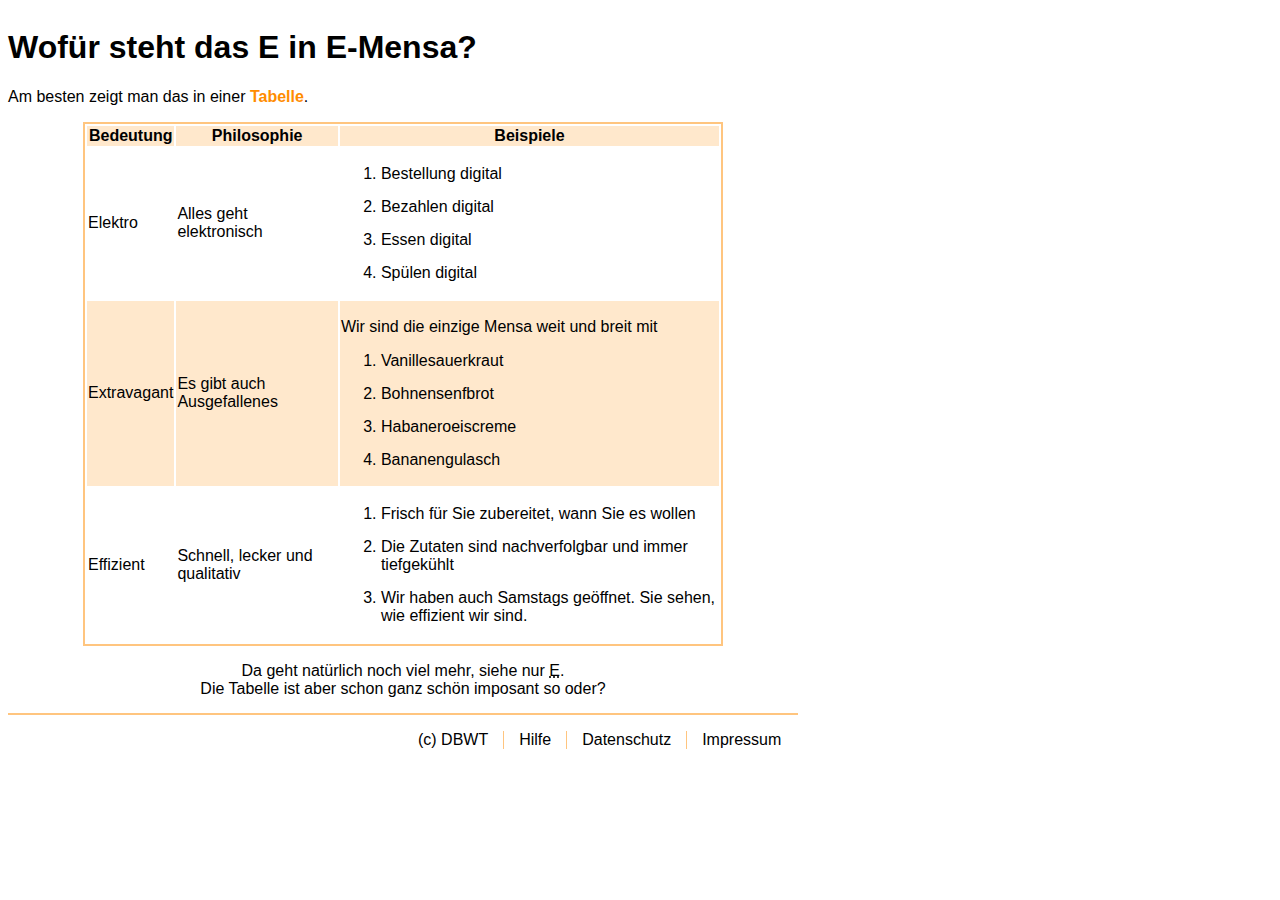
<file: beispiele/css_table.html>
<!--
- Praktikum DBWT. Autoren:
- Doehm, Patrick, 3532447
- Jeron, Christoph, 3537624
-->
<!DOCTYPE html>
<html lang="en">
<head>
    <meta charset="UTF-8">
    <title>CSS Übung</title>
    <style>
        *{
            font-family: "Arial", serif;
        }
        p > a{
            font-weight: bold;
            color: darkorange;
            text-decoration: none;
        }
        table {
            border: 2px solid rgb(255, 140, 0, 0.5);
            width: 640px;
            margin: 0 75px;
        }
        thead > tr > th, .orange2 {
            background-color: rgb(255, 140, 0, 0.2);
        }
        ol > li{
            margin-bottom: 15px;
        }

        ul {
            margin-top: 0;
            padding-top: 0;
            margin-left: 370px;
        }

        ul > li {
            list-style-type: none;
            float: left;
            margin-right: 15px;
        }

        ul > li:nth-child(n+2) {
            border-left: 1px solid rgb(255, 140, 0, 0.5);
            padding-left: 15px;
        }

        .elektro{
            display: inline-block;
        }

        .center{
            text-align: center;
            border-bottom: 2px solid rgb(255, 140, 0, 0.5);
            padding-bottom: 15px;
            margin-bottom: 0;
        }


    </style>
</head>
<body>
<main>
    <div class="elektro zeile">
        <h1 id="elektro">Wofür steht das E in E-Mensa?</h1>
        <p>Am besten zeigt man das in einer <a href="#etabelle">Tabelle</a>.</p>
        <table id="etabelle">
            <thead>
            <tr>
                <th>Bedeutung</th>
                <th>Philosophie</th>
                <th>Beispiele</th>
            </tr>
            </thead>
            <tbody>
            <tr>
                <td>Elektro</td>
                <td>Alles geht elektronisch</td>
                <td>
                    <ol>
                        <li class="pflicht">Bestellung digital</li>
                        <li class="pflicht">Bezahlen digital</li>
                        <li>Essen digital</li>
                        <li>Spülen digital</li>
                    </ol>
                </td>
            </tr>
            <tr class="orange2">
                <td>Extravagant</td>
                <td>Es gibt auch Ausgefallenes</td>
                <td><p>Wir sind die einzige Mensa weit und breit mit </p>
                    <ol>
                        <li class="pflicht">Vanillesauerkraut</li>
                        <li class="pflicht">Bohnensenfbrot</li>
                        <li>Habaneroeiscreme</li>
                        <li>Bananengulasch</li>
                    </ol>
                </td>
            </tr>
            <tr>
                <td>Effizient</td>
                <td>Schnell, lecker und qualitativ</td>
                <td>
                    <ol>
                        <li class="pflicht">Frisch für Sie zubereitet, wann Sie es wollen</li>
                        <li class="pflicht">Die Zutaten sind nachverfolgbar und immer tiefgekühlt</li>
                        <li>Wir haben auch Samstags geöffnet. Sie sehen, wie effizient wir sind.</li>
                    </ol>
                </td>
            </tr>
            </tbody>
        </table>
        <p class="center">Da geht natürlich noch viel mehr, siehe nur <abbr title="Extra">E</abbr>.<br>Die Tabelle ist
            aber schon ganz schön imposant so oder?</p>
    </div>
</main>
<footer>
    <ul>
        <li>(c) DBWT</li>
        <li>Hilfe</li>
        <li>Datenschutz</li>
        <li>Impressum</li>
    </ul>
</footer>
</body>
</html>
</file>
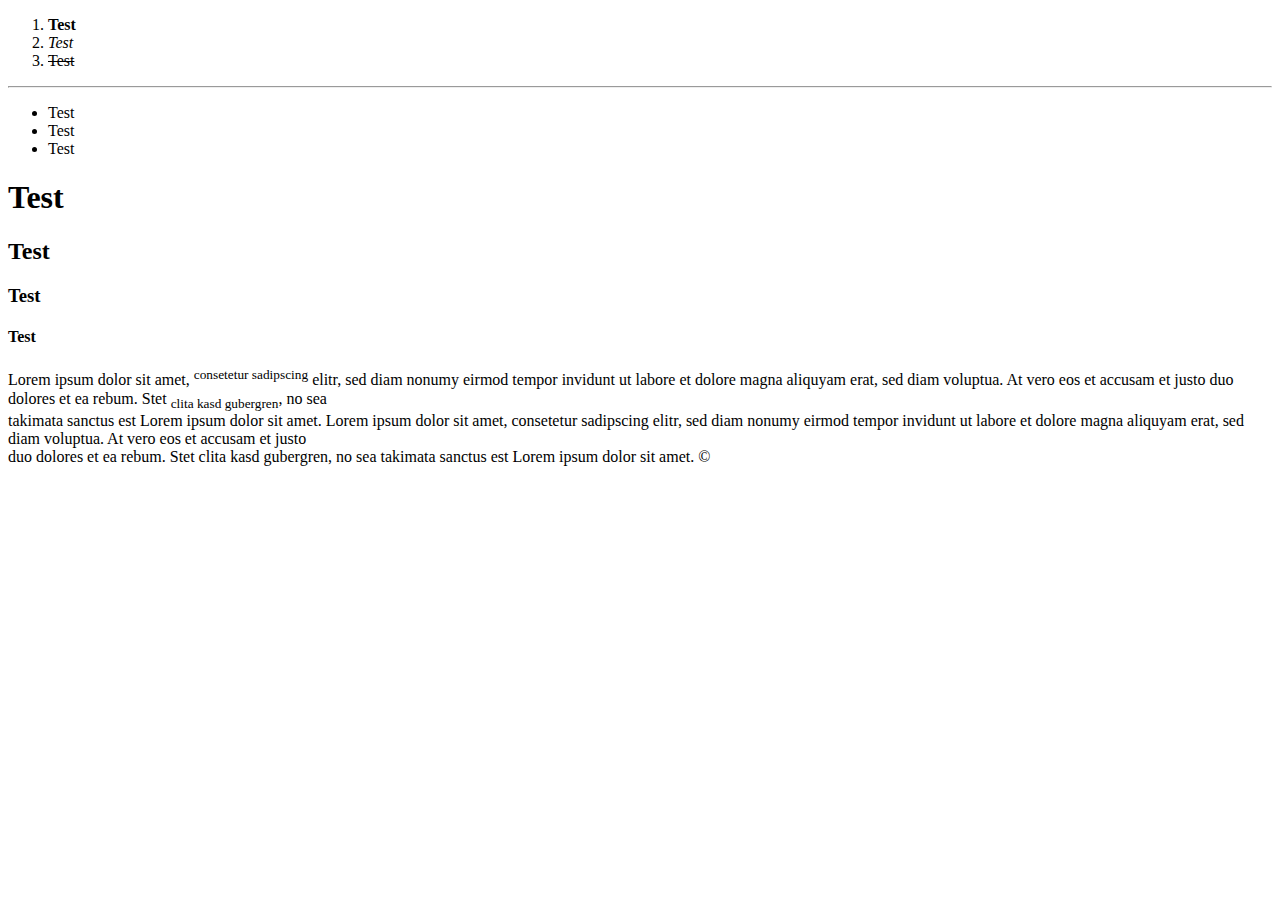
<file: beispiele/m1_4a_textauszeichnungen.html>
<!DOCTYPE html>

<!--
- Praktikum DBWT. Autoren:
- Doehm, Patrick, 3532447
- Jeron, Christoph, 3537624
-->

<html lang="de">
<head>
    <meta charset="UTF-8">
    <title>Nr.4a</title>
</head>
<body>
    <ol>
        <li><b>Test</b></li>
        <li><i>Test</i></li>
        <li><s>Test</s></li>
    </ol>

    <hr>

    <ul>
        <li>Test</li>
        <li>Test</li>
        <li>Test</li>
    </ul>

    <h1>Test</h1>
    <h2>Test</h2>
    <h3>Test</h3>
    <h4>Test</h4>

    <p>Lorem ipsum dolor sit amet, <sup>consetetur sadipscing</sup> elitr, sed diam nonumy eirmod tempor invidunt
        ut labore et dolore magna aliquyam erat, sed diam voluptua. At vero eos et accusam et justo duo
        dolores et ea rebum. Stet <sub>clita kasd gubergren</sub>, no sea <br> takimata sanctus est Lorem ipsum dolor sit amet.
        Lorem ipsum dolor sit amet, consetetur sadipscing elitr, sed diam nonumy eirmod tempor invidunt ut
        labore et dolore magna aliquyam erat, sed diam voluptua. At vero eos et accusam et justo <br> duo dolores
        et ea rebum. Stet clita kasd gubergren, no sea takimata sanctus est Lorem ipsum dolor sit amet. &copy;</p>

</body>
</html>
</file>
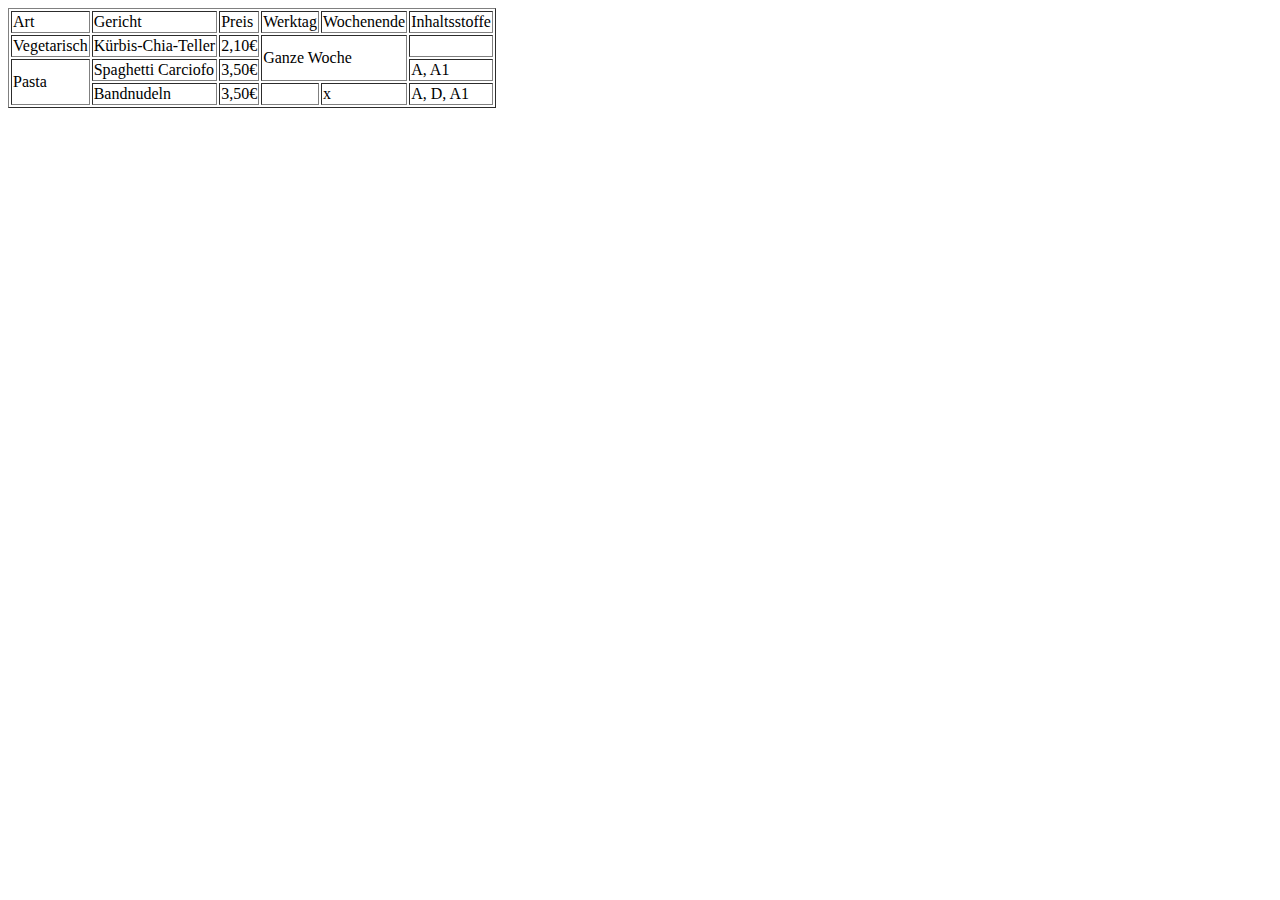
<file: beispiele/m1_4b_tabelle.html>
<!DOCTYPE html>

<!--
- Praktikum DBWT. Autoren:
- Doehm, Patrick, 3532447
- Jeron, Christoph, 3537624
-->

<html lang="de">
<head>
  <meta charset="UTF-8">
  <title>Nr.4b</title>
</head>
<body>
  <table border="1">
    <tr>
      <td>Art</td>
      <td>Gericht</td>
      <td>Preis</td>
      <td>Werktag</td>
      <td>Wochenende</td>
      <td>Inhaltsstoffe</td>
    </tr>
    <tr>
      <td>Vegetarisch</td>
      <td>Kürbis-Chia-Teller</td>
      <td>2,10€</td>
      <td rowspan = "2" colspan = "2">Ganze Woche</td>
      <td></td>
    </tr>
    <tr>
      <td rowspan = "2">Pasta</td>
      <td>Spaghetti Carciofo </td>
      <td>3,50€</td>
      <td>A, A1</td>
    </tr>
    <tr>
      <td>Bandnudeln</td>
      <td>3,50€</td>
      <td></td>
      <td>x</td>
      <td>A, D, A1</td>
    </tr>
  </table>
</body>
</html>
</file>
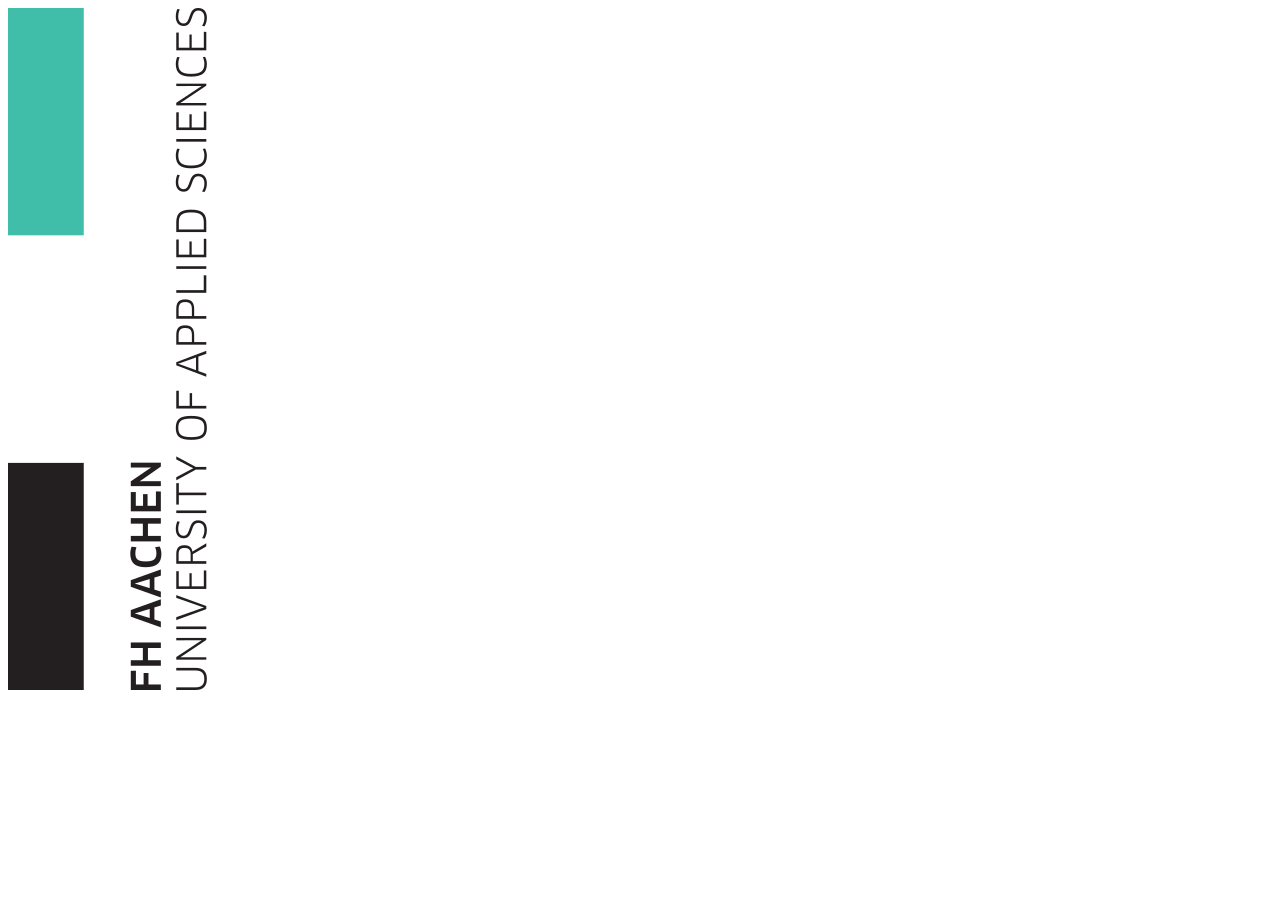
<file: beispiele/m1_4c_bild.html>
<!DOCTYPE html>

<!--
- Praktikum DBWT. Autoren:
- Doehm, Patrick, 3532447
- Jeron, Christoph, 3537624
-->

<html lang="de">
<head>
  <meta charset="UTF-8">
  <title>Nr.4c</title>
</head>
<body>
  <img src="logo-FH.png" alt="Logo der Fachhochschule Aachen">
</body>
</html>
</file>
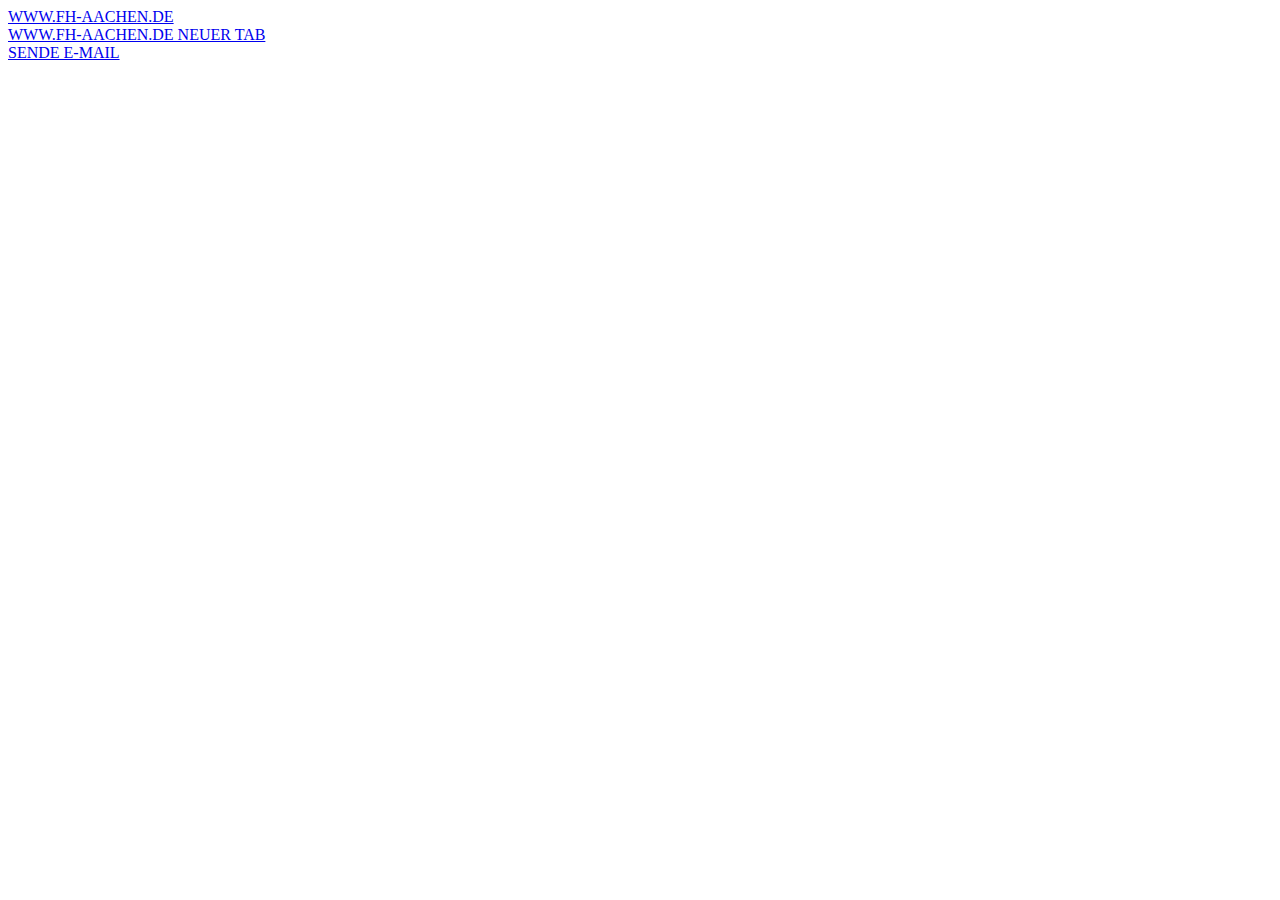
<file: beispiele/m1_4d_links.html>
<!DOCTYPE html>

<!--
- Praktikum DBWT. Autoren:
- Doehm, Patrick, 3532447
- Jeron, Christoph, 3537624
-->

<html lang="de">
<head>
  <meta charset="UTF-8">
  <title>Nr.4d</title>
</head>
<body>
  <a href="https://www.fh-aachen.de/">WWW.FH-AACHEN.DE</a>
  <br>
  <a href="https://www.fh-aachen.de/" target="_blank">WWW.FH-AACHEN.DE NEUER TAB</a>
  <br>
  <a href="mailto:c.jeron@web.de">SENDE E-MAIL</a>
</body>
</html>
</file>
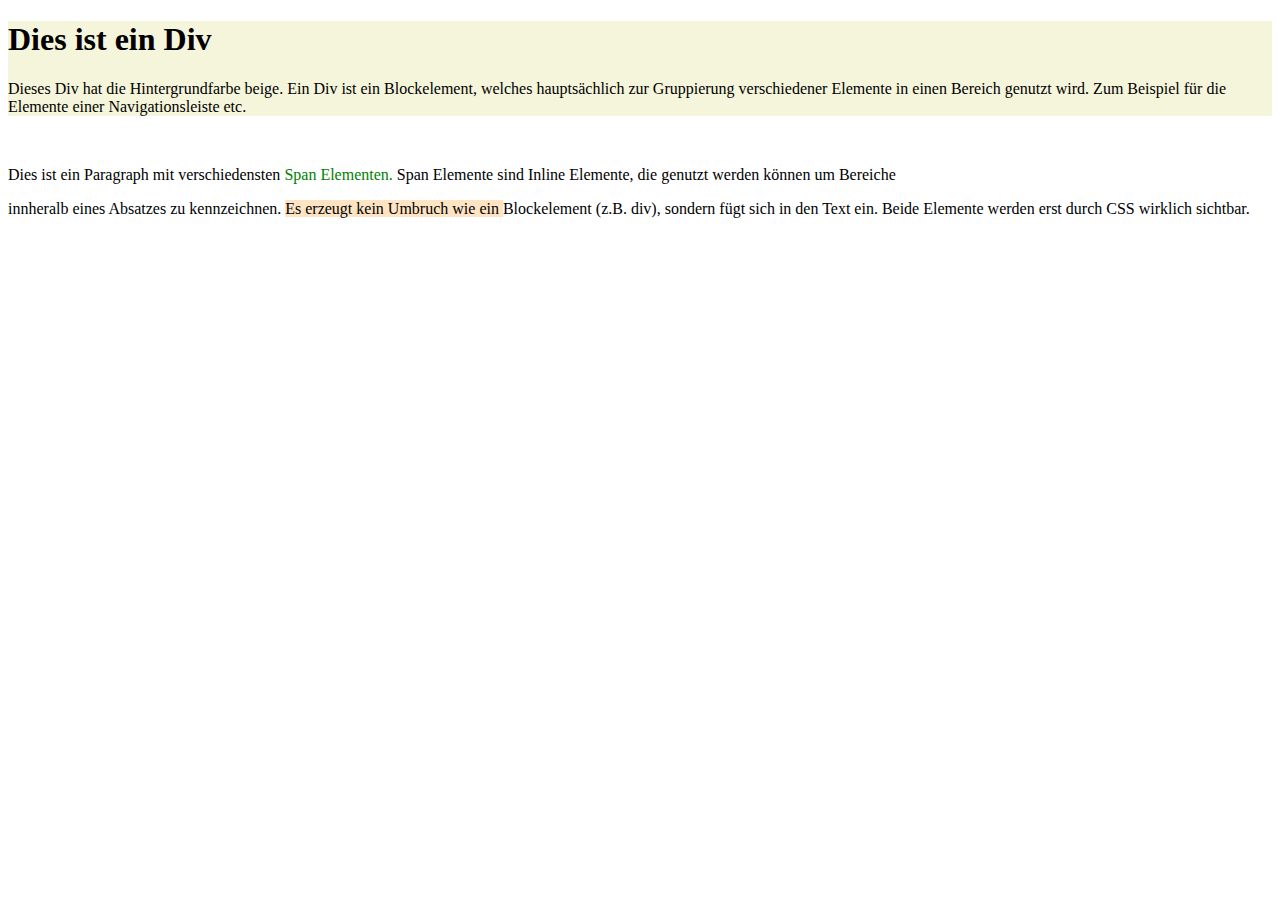
<file: beispiele/m1_4e_spandiv.html>
<!DOCTYPE html>

<!--
- Praktikum DBWT. Autoren:
- Doehm, Patrick, 3532447
- Jeron, Christoph, 3537624
-->

<html lang="de">
<head>
  <meta charset="UTF-8">
  <title>Nr.4e</title>
</head>
<body>
  <div style="background-color: beige">
    <h1>Dies ist ein Div</h1>
    <p> Dieses Div hat die Hintergrundfarbe beige. Ein Div ist ein Blockelement, welches hauptsächlich zur Gruppierung verschiedener Elemente in
      einen Bereich genutzt wird. Zum Beispiel für die Elemente einer Navigationsleiste etc.</p>
  </div>

  <br> 

  <p>Dies ist ein Paragraph mit verschiedensten <span style="color: green">Span Elementen.</span> Span Elemente sind Inline Elemente, die genutzt werden können um Bereiche</p>
  innheralb eines Absatzes zu kennzeichnen. <span style="background-color: bisque">Es erzeugt kein Umbruch wie ein </span> Blockelement (z.B. div), sondern fügt sich in den Text ein.
  Beide Elemente werden erst durch CSS wirklich sichtbar.
</body>
</html>
</file>
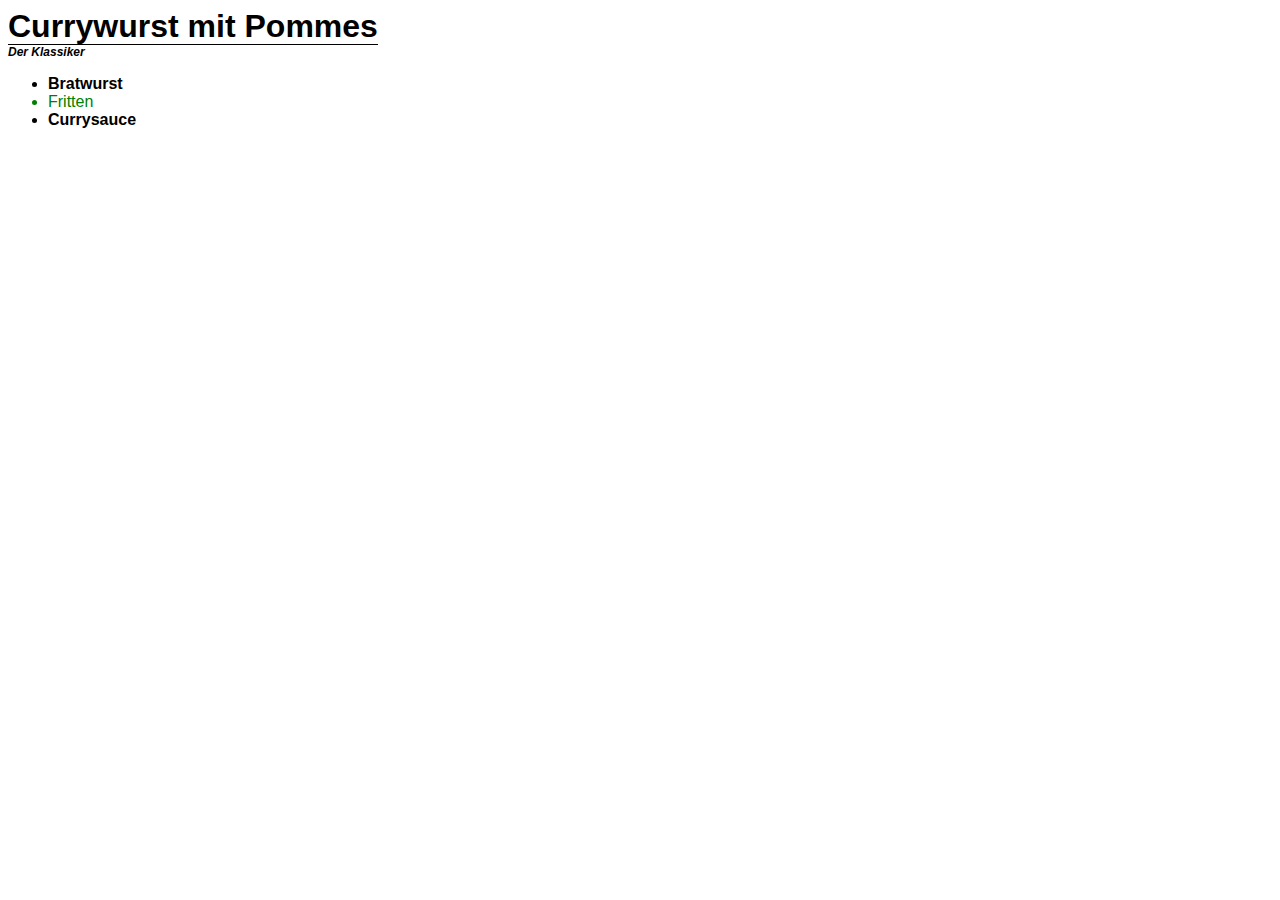
<file: beispiele/m1_8a_text.html>
<!DOCTYPE html>

<!--
- Praktikum DBWT. Autoren:
- Doehm, Patrick, 3532447
- Jeron, Christoph, 3537624
-->

<html lang="de">
<head>
    <meta charset="UTF-8">
    <title>Nr.8a</title>
    <style>
        *{
            font-family:"arial";
        }
        h1
        {
            display: inline;
            border-bottom: 1px solid black;
        }
        .untertitel{
            margin-top: 0;
            font-style: italic;
            font-size: 12px;
        }
        .haupt {
            font-weight: bold;
        }
        .beilage{
            color: green;
            font-weight: normal;
        }



    </style>
</head>
<body>
    <h1>Currywurst mit Pommes</h1>
    <h3 class="untertitel">Der Klassiker</h3>
    <ul class="haupt">
        <li>Bratwurst</li>
        <li class="beilage">Fritten</li>
        <li>Currysauce</li>
    </ul>
</body>
</html>
</file>
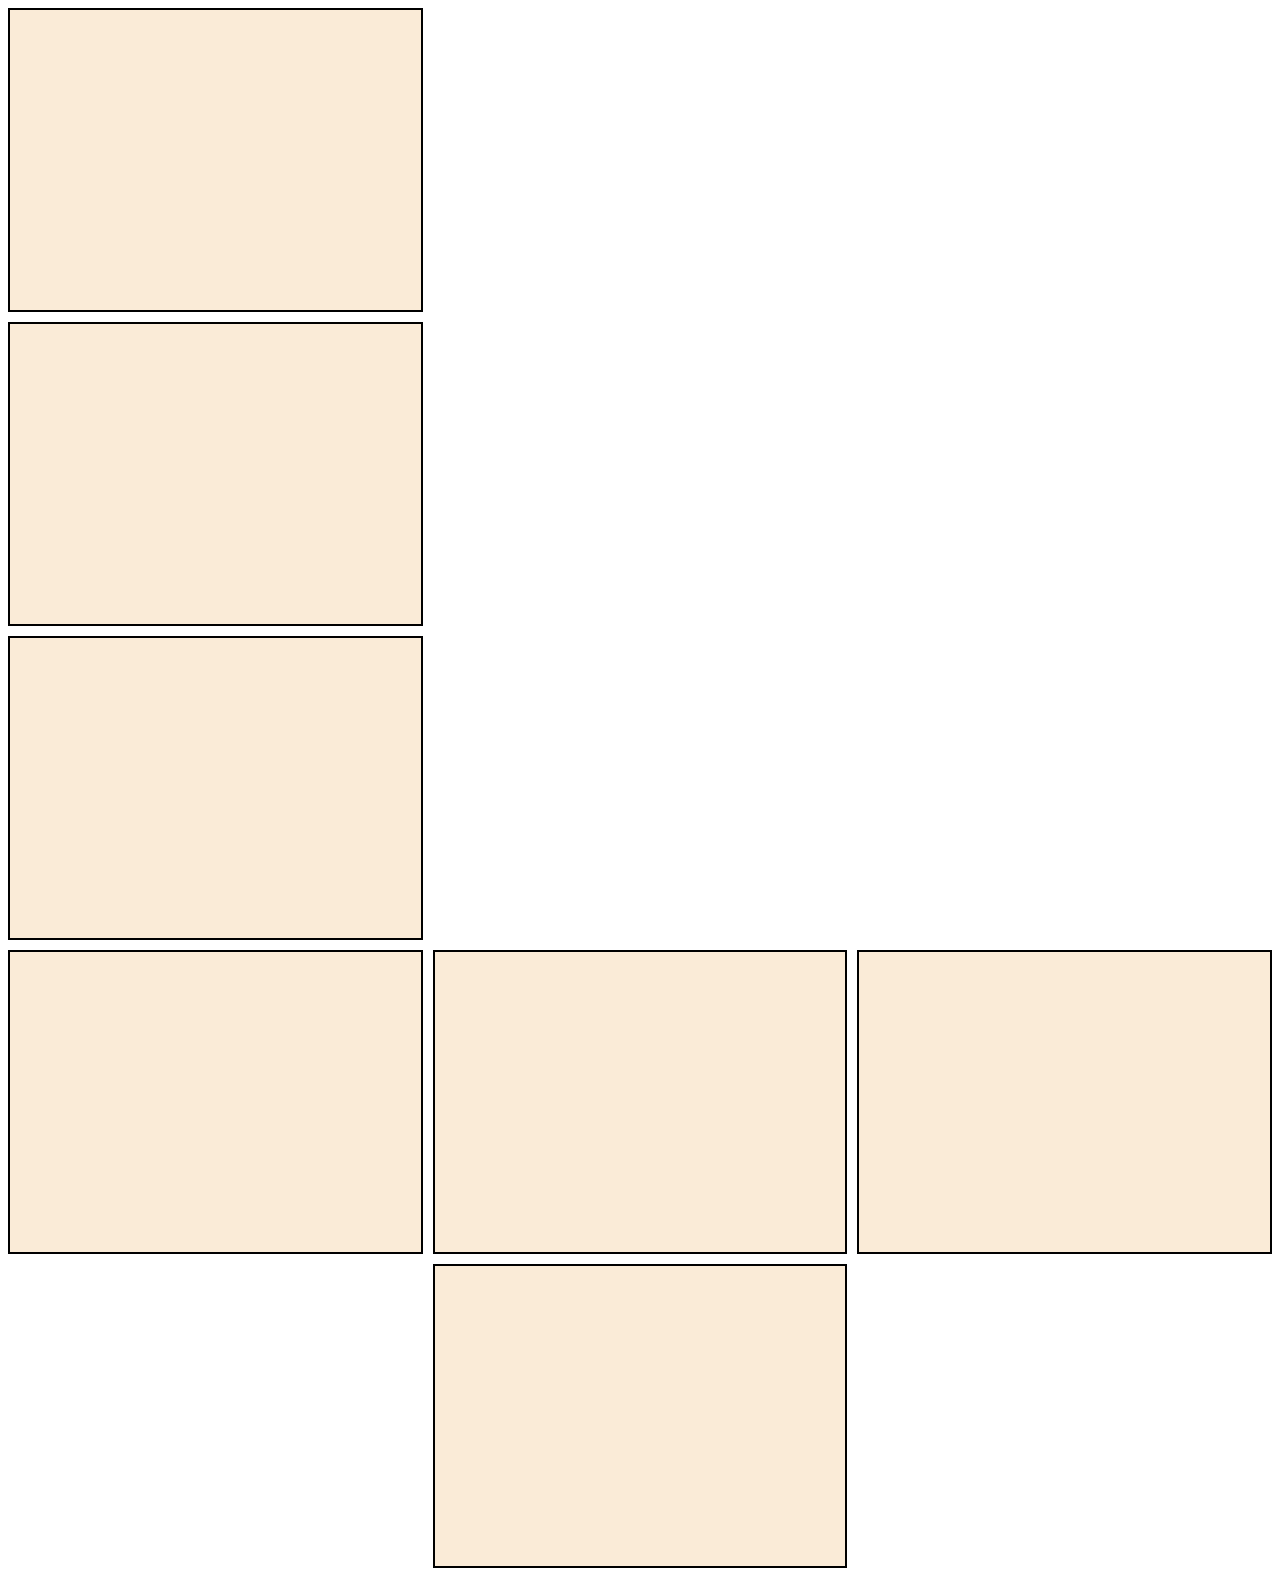
<file: beispiele/m1_8b_layout.html>
<!DOCTYPE html>

<!--
- Praktikum DBWT. Autoren:
- Doehm, Patrick, 3532447
- Jeron, Christoph, 3537624
-->

<html lang="de">
<head>
    <meta charset="UTF-8">
    <title>Nr.8b</title>
    <style>
        .maindiv {
            display: grid;
            grid-template-columns: repeat(3, 1fr);
            grid-template-rows: repeat(5, 1fr);
            grid-column-gap: 10px;
            grid-row-gap: 10px;
        }
        .element{
            background-color: antiquewhite;
            border: 2px solid black;
            height: 300px;
        }

        .element1{
            grid-column: 1 / 2;
            grid-row: 1 / 2;
        }
        .element2{
            grid-column: 1 / 2;
            grid-row: 2 / 3;
        }
        .element3{
            grid-column: 1 / 2;
            grid-row: 3 / 4;
        }

        .element4{
            grid-column: 1 / 2;
            grid-row: 4 / 5;
        }
        .element5{
            grid-column: 2 / 3;
            grid-row: 4 / 5;
        }
        .element6{
            grid-column: 3 / 4;
            grid-row: 4 / 5;
        }
        .element7{
            grid-column: 2 / 3;
            grid-row: 5 / 6;
        }
    </style>
</head>
<body>
    <div class="maindiv">
        <div class="element element1"></div>
        <div class="element element2"></div>
        <div class="element element3"></div>
        <div class="element element4"></div>
        <div class="element element5"></div>
        <div class="element element6"></div>
        <div class="element element7"></div>
    </div>
</body>
</html>
</file>
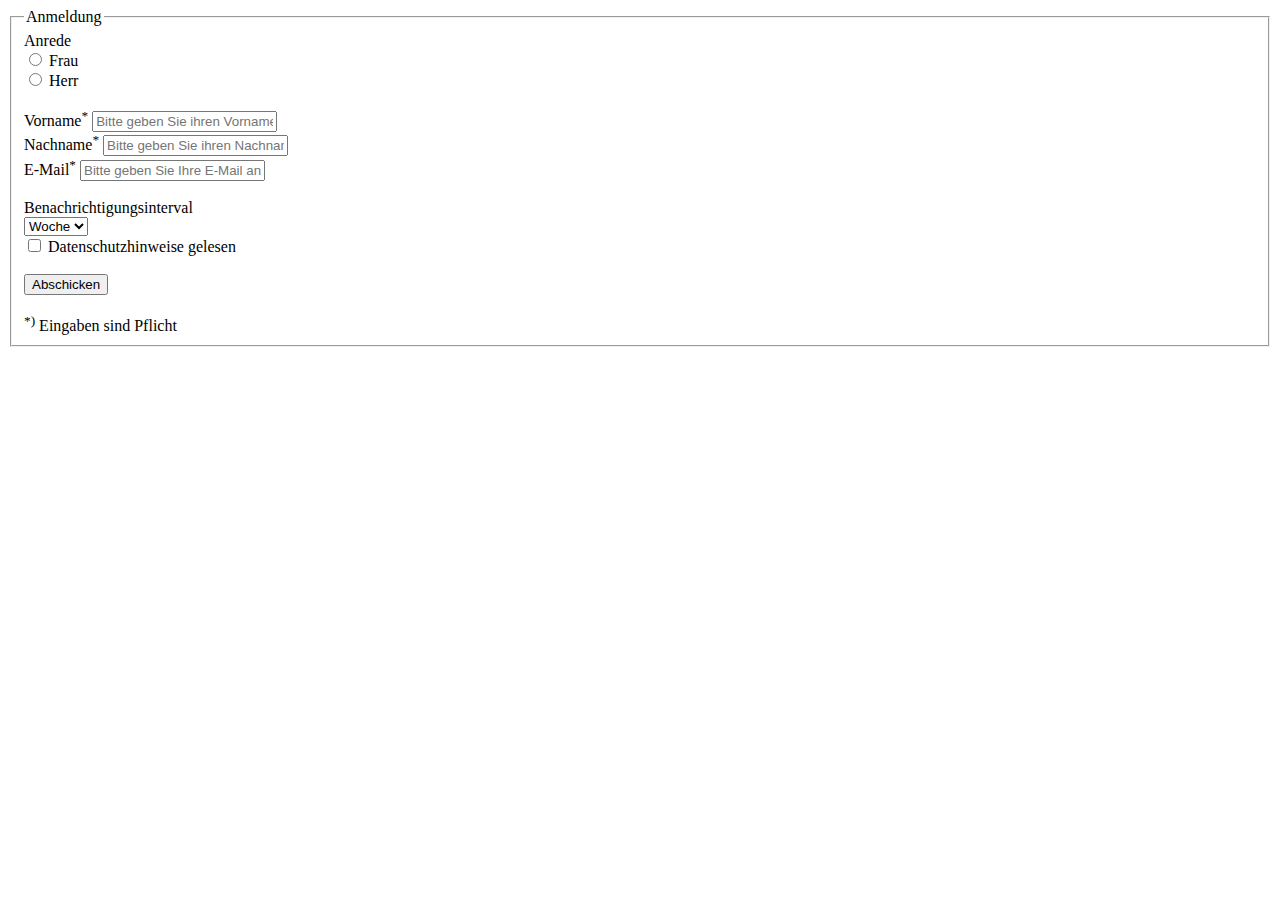
<file: beispiele/newsletteranmeldung.html>
<!DOCTYPE html>

<!--
- Praktikum DBWT. Autoren:
- Doehm, Patrick, 3532447
- Jeron, Christoph, 3537624
-->

<html lang="de">
<head>
  <meta charset="UTF-8">
  <title>Nr.5</title>
</head>
<body>
  <form action="beispiele/formdata.html" method="post">
    <fieldset>
      <legend>Anmeldung</legend>

      <label>Anrede</label><br>
      <input type="radio" id="frau" name="anrede" value="Frau">
      <label for="frau">Frau</label> <br>
      <input type="radio" id="herr" name="anrede" value="Herr">
      <label for="herr">Herr</label>
      

      <br><br>

      <label for="vorname">Vorname<sup>*</sup></label>
      <input type="text" id="vorname" name="vorname" placeholder="Bitte geben Sie ihren Vornamen ein" required>

      <br>

      <label for="nachname">Nachname<sup>*</sup></label>
      <input type="text" id="nachname" name="nachname" placeholder="Bitte geben Sie ihren Nachnamen ein" required>

      <br>

      <label for="email">E-Mail<sup>*</sup></label>
      <input type="email" id="email" name="kontakt" placeholder="Bitte geben Sie Ihre E-Mail an" required>

      <br><br>

      <label for="benachrichtigung">Benachrichtigungsinterval</label> <br>
      <select name="benachrichtigung" id="benachrichtigung">
        <option>Woche</option>
        <option>Tag</option>
        <option>Monat</option>
      </select>

      <br>

      <input type="checkbox" id="datenschutz" name="datenschutz" required>
      <label for="datenschutz">Datenschutzhinweise gelesen</label>

      <br><br>

      <input type="submit" value="Abschicken"> <br><br>

      <sup>*)</sup> Eingaben sind Pflicht
    </fieldset>
  </form>
</body>
</html>
</file>
